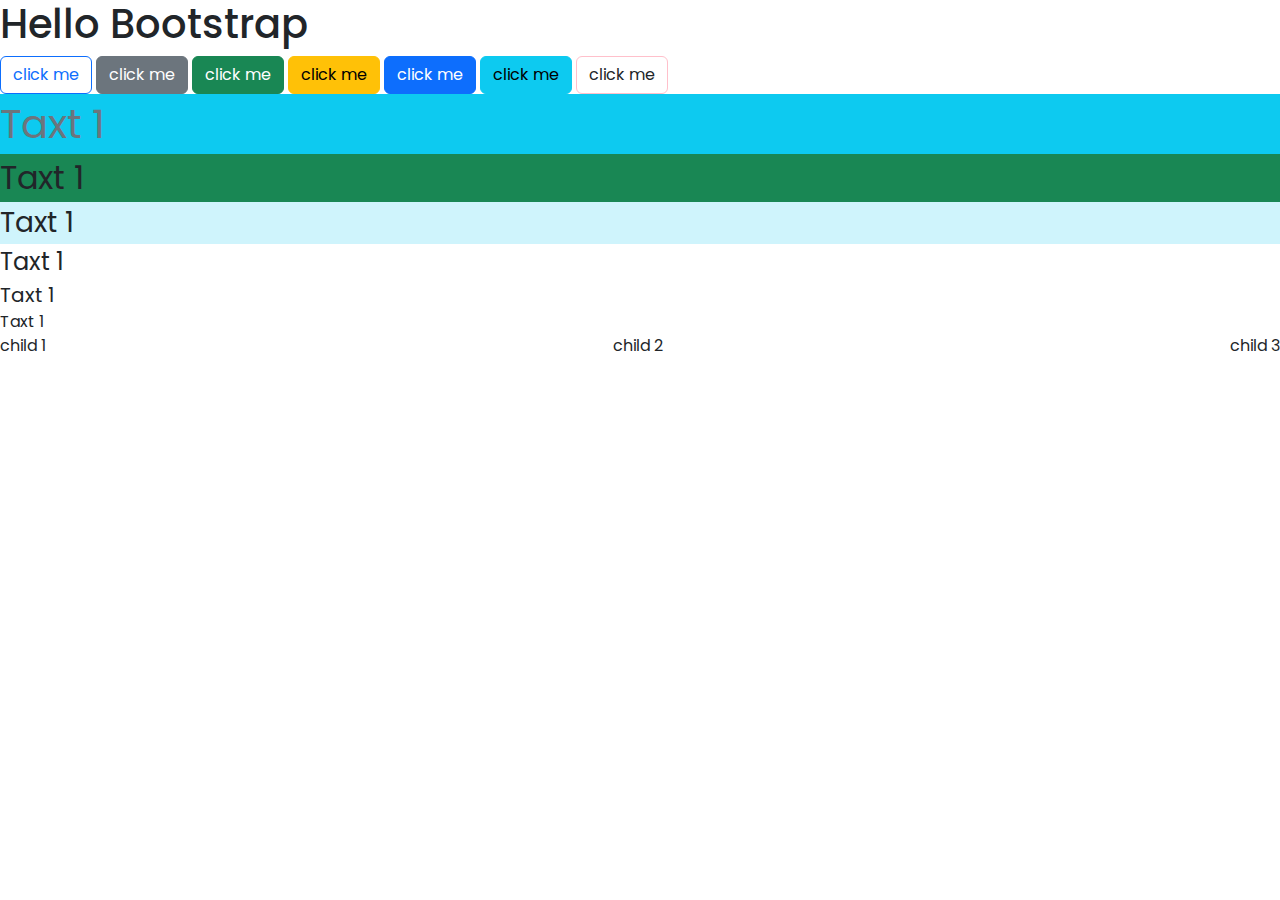
<file: BOOTSTRAP/index.html>
<!DOCTYPE html>
<html lang="en">
<head>
    <meta charset="UTF-8">
    <meta name="viewport" content="width=device-width, initial-scale=1.0">
    <title>Bootstrap</title>
    <link rel="stylesheet" href="https://cdn.jsdelivr.net/npm/bootstrap@5.3.3/dist/css/bootstrap.min.css">
    <link rel="stylesheet" href="style.css">
</head>
<body>
    <h1>Hello Bootstrap</h1> 
    <button class="btn btn-outline-primary">click me</button>
    <button class="btn btn-secondary">click me</button>
    <button class="btn btn-success">click me</button>
    <button class="btn btn-warning">click me</button>
    <button class="btn btn-primary">click me</button>
    <button class="btn btn-info">click me</button>
    <button class="btn btn-pink">click me</button>


    <div class="fs-1 bg-info text-secondary">Taxt 1</div>
    <div class="fs-2 bg-success">Taxt 1</div>
    <div class="fs-3 bg-info-subtle">Taxt 1</div>
    <div class="fs-4">Taxt 1</div>
    <div class="fs-5">Taxt 1</div>
    <div class="fs-6">Taxt 1</div>


     <div class="d-flex justify-content-between align-items-center">
        <div>child 1</div>
        <div>child 2</div>
        <div>child 3</div>

     </div>


    <script src="https://cdn.jsdelivr.net/npm/bootstrap@5.3.3/dist/js/bootstrap.bundle.min.js"></script>
    
</body>
</html>
</file>
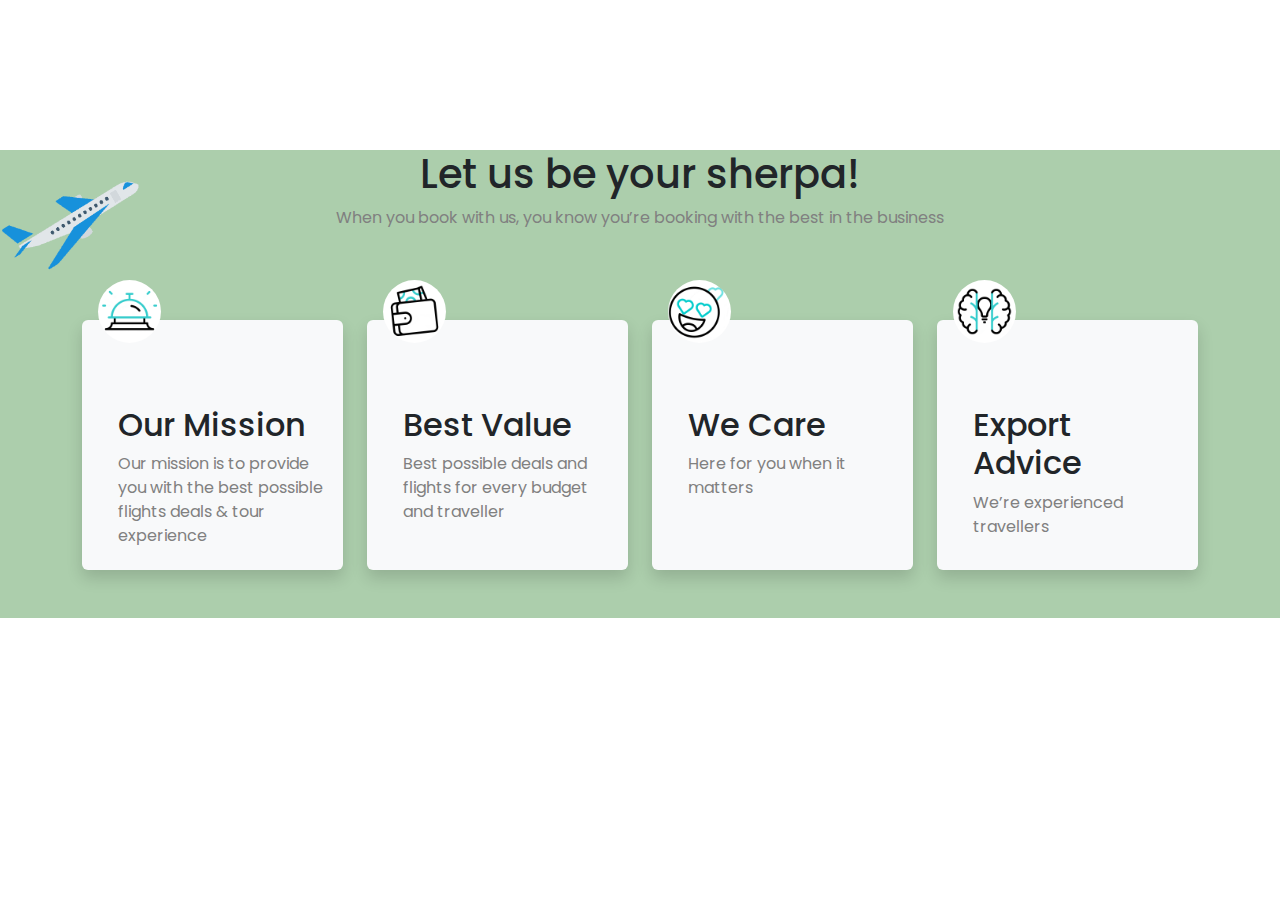
<file: BOOTSTRAP/card.html>
<!DOCTYPE html>
<html lang="en">
<head>
    <meta charset="UTF-8">
    <meta name="viewport" content="width=device-width, initial-scale=1.0">
    <title>Card</title>
    <link rel="stylesheet" href="https://cdn.jsdelivr.net/npm/bootstrap@5.3.3/dist/css/bootstrap.min.css">
    <link rel="stylesheet" href="card.css">
</head>
<body>
  <section>
  <!-- <img class="service"  src="media/services-bg.png"alt=""> -->
  <h1>Let us be your sherpa!</h1>
  <p>When you book with us, you know you’re booking with the best in the business</p>
    <div class="container" >
        <!-- <div class="row">
            <div class="col-sm-4"> -->
                <div class="row mt-4">
                    <div class="col-lg-3 col-md-6 ">
                      <div class="card border border-0 shadow p-3 mb-5 bg-body-tertiary rounded  rounded-start-2">
                        <img src="media/hotel-icon.gif" class="card-img-top rounded-circle" alt="...">
                        <div class="card-body">
                          <h2 class="card-title">Our Mission</h2>
                          <p class="card-text">Our mission is to provide you with the best possible flights deals & tour experience</p>
                        </div>
                      </div>
                    </div>
                    <div class="col-lg-3 col-md-6 ">
                      <div class="card border border-0  shadow p-3 mb-5 bg-body-tertiary rounded rounded-start-2">
                        <img src="media/purse-icon.gif" class="card-img-top rounded-circle" alt="...">
                        <div class="card-body">
                          <h2 class="card-title">Best Value</h2>
                          <p class="card-text">Best possible deals and flights for every budget and traveller</p>
                        </div>
                      </div>
                    </div>
                    <div class="col-lg-3 col-md-6 ">
                      <div class="card border border-0  shadow p-3 mb-5 bg-body-tertiary rounded rounded-start-2">
                        <img src="media/in-love-icon.gif" class="card-img-top rounded-circle" alt="...">
                        <div class="card-body">
                          <h2 class="card-title">We Care</h2>
                          <p class="card-text">Here for you when it matters</p>
                        </div>
                      </div>
                    </div>
                    <div class="col-lg-3 col-md-6 ">
                      <div class="card border border-0  shadow p-3 mb-5 bg-body-tertiary rounded rounded-start-2">
                        <img src="media/brain-icon.gif" class="card-img-top rounded-circle" alt="...">
                        <div class="card-body">
                          <h2 class="card-title">Export Advice</h2>
                          <p class="card-text">We’re experienced travellers</p>
                        </div>
                      </div>
                    </div>
                  <!-- </div>
            </div> -->
        </div>

    </div>
  </section>
    
    <script src="https://cdn.jsdelivr.net/npm/bootstrap@5.3.3/dist/js/bootstrap.bundle.min.js"></script>
</body>
</html>
</file>
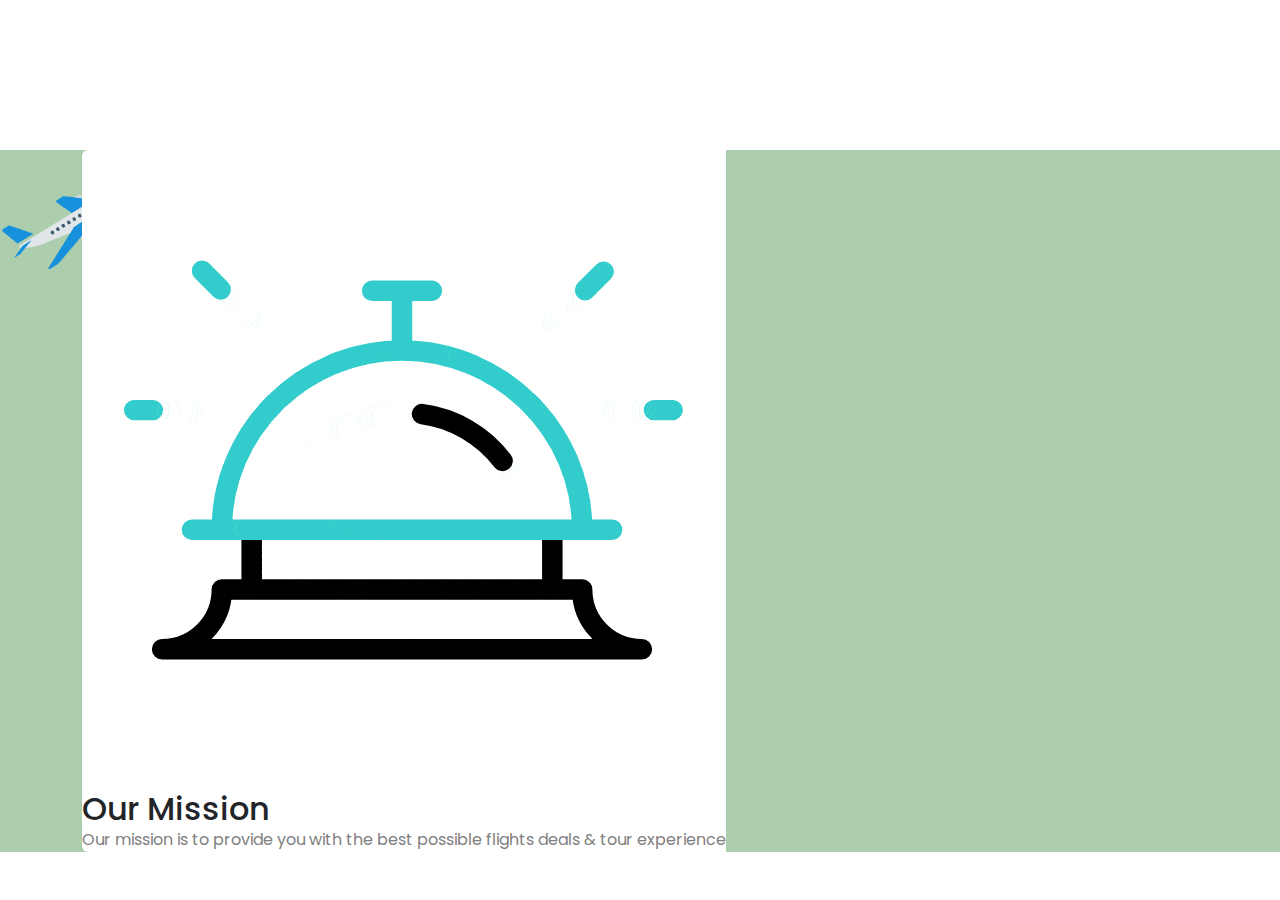
<file: BOOTSTRAP/card1.html>
<!DOCTYPE html>
<html lang="en">
<head>
    <meta charset="UTF-8">
    <meta name="viewport" content="width=device-width, initial-scale=1.0">
    <title>Card</title>
    <link rel="stylesheet" href="https://cdn.jsdelivr.net/npm/bootstrap@5.3.3/dist/css/bootstrap.min.css">
    <link rel="stylesheet" href="card.css">
</head>
<body>
  <section id="sherpa">
    <div class="container" >
  <!-- <h1>Let us be your sherpa!</h1>
  <p>When you book with us, you know you’re booking with the best in the business</p> -->
    
        <!-- <div class="row">
            <div class="col-sm-4"> -->
                <div class="d-flex">
                    <div class="bg-white rounded-start-2">
                        <img src="media/hotel-icon.gif" class="rounded-circle" alt="...">
                          <h2 class="card-title">Our Mission</h2>
                          <p class="card-text">Our mission is to provide you with the best possible flights deals & tour experience</p>
                    </div>
                   
            </div>
        

    </div>
  </section>
    
    <script src="https://cdn.jsdelivr.net/npm/bootstrap@5.3.3/dist/js/bootstrap.bundle.min.js"></script>
</body>
</html>
</file>
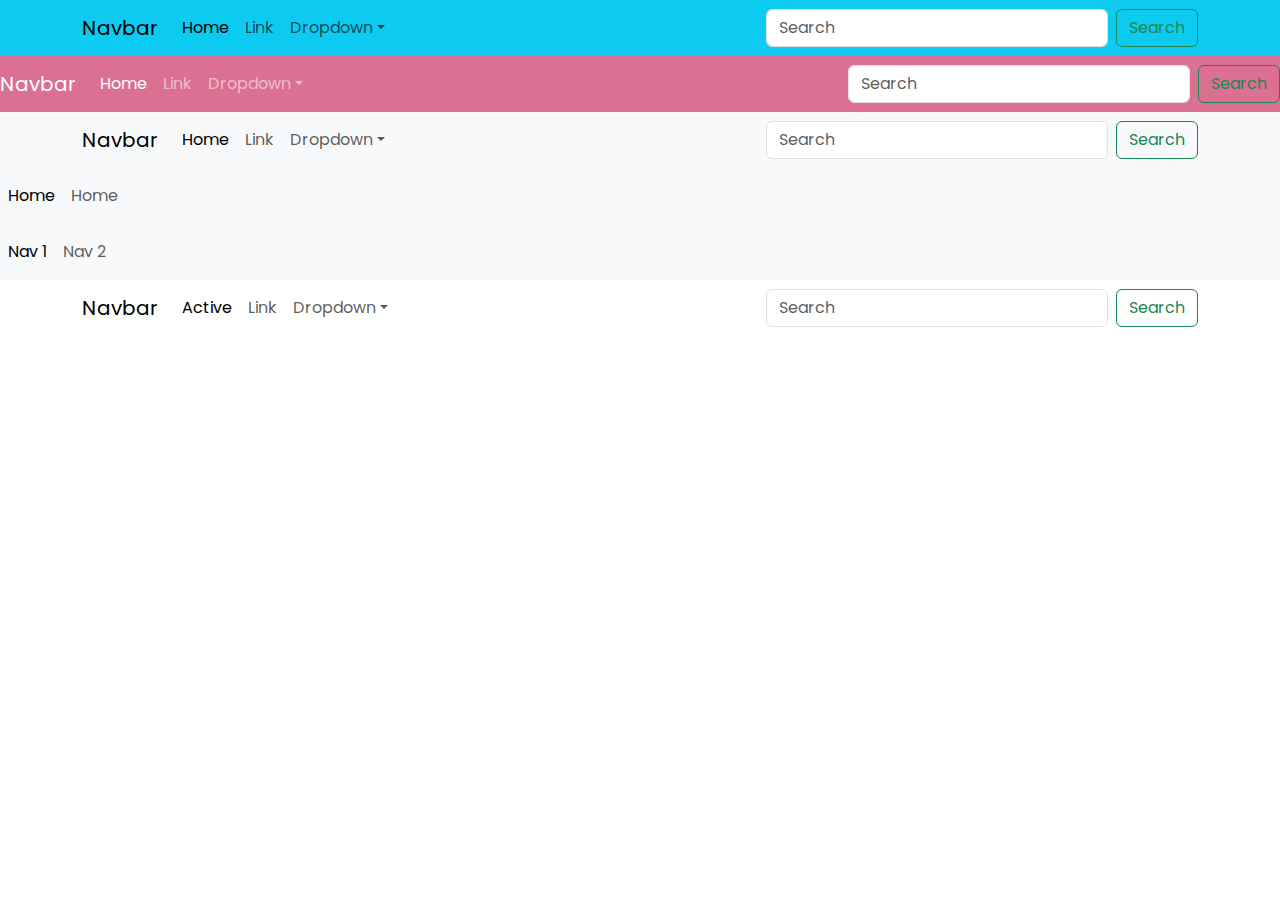
<file: BOOTSTRAP/navbar.html>
<!DOCTYPE html>
<html lang="en">
<head>
    <meta charset="UTF-8">
    <meta name="viewport" content="width=device-width, initial-scale=1.0">
    <title>navbar</title>
    <link rel="stylesheet" href="https://cdn.jsdelivr.net/npm/bootstrap@5.3.3/dist/css/bootstrap.min.css">
    <link rel="stylesheet" href="navbar.css">

</head>
<body>
    <nav
        class="navbar navbar-expand-sm navbar-dark bg-primary"
    >
        <a class="navbar-brand" href="#">Navbar</a>
        <button
            class="navbar-toggler d-lg-none"
            type="button"
            data-bs-toggle="collapse"
            data-bs-target="#collapsibleNavId"
            aria-controls="collapsibleNavId"
            aria-expanded="false"
            aria-label="Toggle navigation"
        ></button>
        <div class="collapse navbar-collapse" id="collapsibleNavId">
            <ul class="navbar-nav me-auto mt-2 mt-lg-0">
                <li class="nav-item">
                    <a class="nav-link active" href="#" aria-current="page"
                        >Home <span class="visually-hidden">(current)</span></a
                    >
                </li>
                <li class="nav-item">
                    <a class="nav-link" href="#">Link</a>
                </li>
                <li class="nav-item dropdown">
                    <a
                        class="nav-link dropdown-toggle"
                        href="#"
                        id="dropdownId"
                        data-bs-toggle="dropdown"
                        aria-haspopup="true"
                        aria-expanded="false"
                        >Dropdown</a
                    >
                    <div class="dropdown-menu" aria-labelledby="dropdownId">
                        <a class="dropdown-item" href="#">Action 1</a>
                        <a class="dropdown-item" href="#">Action 2</a>
                    </div>
                </li>
            </ul>
            <form class="d-flex my-2 my-lg-0">
                <input
                    class="form-control me-sm-2"
                    type="text"
                    placeholder="Search"
                />
                <button class="btn btn-outline-success my-2 my-sm-0" type="submit">
                    Search
                </button>
            </form>
        </div>
    </nav>
    <!-- background-color -->
    <nav
        class="navbar navbar-expand-sm navbar-dark"
        style="
            background-color: palevioletred;
        "
    >
        <a class="navbar-brand" href="#">Navbar</a>
        <button
            class="navbar-toggler d-lg-none"
            type="button"
            data-bs-toggle="collapse"
            data-bs-target="#collapsibleNavId"
            aria-controls="collapsibleNavId"
            aria-expanded="false"
            aria-label="Toggle navigation"
        ></button>
        <div class="collapse navbar-collapse" id="collapsibleNavId">
            <ul class="navbar-nav me-auto mt-2 mt-lg-0">
                <li class="nav-item">
                    <a class="nav-link active" href="#" aria-current="page"
                        >Home <span class="visually-hidden">(current)</span></a
                    >
                </li>
                <li class="nav-item">
                    <a class="nav-link" href="#">Link</a>
                </li>
                <li class="nav-item dropdown">
                    <a
                        class="nav-link dropdown-toggle"
                        href="#"
                        id="dropdownId"
                        data-bs-toggle="dropdown"
                        aria-haspopup="true"
                        aria-expanded="false"
                        >Dropdown</a
                    >
                    <div class="dropdown-menu" aria-labelledby="dropdownId">
                        <a class="dropdown-item" href="#">Action 1</a>
                        <a class="dropdown-item" href="#">Action 2</a>
                    </div>
                </li>
            </ul>
            <form class="d-flex my-2 my-lg-0">
                <input
                    class="form-control me-sm-2"
                    type="text"
                    placeholder="Search"
                />
                <button class="btn btn-outline-success my-2 my-sm-0" type="submit">
                    Search
                </button>
            </form>
        </div>
    </nav>
     <!-- default -->
    <nav
        class="navbar navbar-expand-sm navbar-light bg-light"
    >
        <div class="container">
            <a class="navbar-brand" href="#">Navbar</a>
            <button
                class="navbar-toggler d-lg-none"
                type="button"
                data-bs-toggle="collapse"
                data-bs-target="#collapsibleNavId"
                aria-controls="collapsibleNavId"
                aria-expanded="false"
                aria-label="Toggle navigation"
            >
                <span class="navbar-toggler-icon"></span>
            </button>
            <div class="collapse navbar-collapse" id="collapsibleNavId">
                <ul class="navbar-nav me-auto mt-2 mt-lg-0">
                    <li class="nav-item">
                        <a class="nav-link active" href="#" aria-current="page"
                            >Home
                            <span class="visually-hidden">(current)</span></a
                        >
                    </li>
                    <li class="nav-item">
                        <a class="nav-link" href="#">Link</a>
                    </li>
                    <li class="nav-item dropdown">
                        <a
                            class="nav-link dropdown-toggle"
                            href="#"
                            id="dropdownId"
                            data-bs-toggle="dropdown"
                            aria-haspopup="true"
                            aria-expanded="false"
                            >Dropdown</a
                        >
                        <div
                            class="dropdown-menu"
                            aria-labelledby="dropdownId"
                        >
                            <a class="dropdown-item" href="#"
                                >Action 1</a
                            >
                            <a class="dropdown-item" href="#"
                                >Action 2</a
                            >
                        </div>
                    </li>
                </ul>
                <form class="d-flex my-2 my-lg-0">
                    <input
                        class="form-control me-sm-2"
                        type="text"
                        placeholder="Search"
                    />
                    <button
                        class="btn btn-outline-success my-2 my-sm-0"
                        type="submit"
                    >
                        Search
                    </button>
                </form>
            </div>
        </div>
    </nav>
      <!-- min a -->
    <nav class="navbar navbar-expand navbar-light bg-light">
        <div class="nav navbar-nav">
            <a class="nav-item nav-link active" href="#" aria-current="page"
                >Home <span class="visually-hidden">(current)</span></a
            >
            <a class="nav-item nav-link" href="#">Home</a>
        </div>
    </nav>
     <!-- min ul -->
    <nav class="navbar navbar-expand navbar-light bg-light">
        <ul class="nav navbar-nav">
            <li class="nav-item">
                <a class="nav-link active" href="#" aria-current="page"
                    >Nav 1 <span class="visually-hidden">(current)</span></a
                >
            </li>
            <li class="nav-item">
                <a class="nav-link" href="#">Nav 2</a>
            </li>
        </ul>
    </nav>
       <!-- not responsive -->
    <nav class="navbar navbar-expand navbar-light bg-faded">
        <div class="container">
            <a class="navbar-brand" href="#">Navbar</a>
            <ul class="navbar-nav me-auto mt-2 mt-lg-0">
                <li class="nav-item">
                    <a class="nav-link active" href="#" aria-current="page"
                        >Active
                        <span class="visually-hidden">(current)</span></a
                    >
                </li>
                <li class="nav-item">
                    <a class="nav-link" href="#">Link</a>
                </li>
                <li class="nav-item dropdown">
                    <a
                        class="nav-link dropdown-toggle"
                        href="#"
                        id="dropdownId"
                        data-bs-toggle="dropdown"
                        aria-haspopup="true"
                        aria-expanded="false"
                        >Dropdown</a
                    >
                    <div class="dropdown-menu" aria-labelledby="dropdownId">
                        <a class="dropdown-item" href="#">Action 1</a>
                        <a class="dropdown-item" href="#">Action 2</a>
                    </div>
                </li>
            </ul>
            <form class="d-flex my-2 my-lg-0">
                <input
                    class="form-control me-sm-2"
                    type="text"
                    placeholder="Search"
                />
                <button class="btn btn-outline-success my-2 my-sm-0" type="submit">
                    Search
                </button>
            </form>
        </div>
    </nav>
     <!-- offcanvas -->
    <nav class="navbar navbar-light bg-success fixed-top">
        <div class="container-fluid">
            <a class="navbar-brand" href="#">Navbar</a>
            <button
                class="navbar-toggler"
                type="button"
                data-bs-toggle="offcanvas"
                data-bs-target="#offcanvasNavbar"
                aria-controls="offcanvasNavbar"
            >
                <span class="navbar-toggler-icon"></span>
            </button>
            <div
                class="offcanvas offcanvas-end"
                tabindex="-1"
                id="offcanvasNavbar"
                aria-labelledby="offcanvasNavbarLabel"
            >
                <div class="offcanvas-header">
                    <h5 class="offcanvas-title" id="offcanvasNavbarLabel">
                        Offcanvas
                    </h5>
                    <button
                        type="button"
                        class="btn-close text-reset"
                        data-bs-dismiss="offcanvas"
                        aria-label="Close"
                    ></button>
                </div>
                <div class="offcanvas-body">
                    <ul class="navbar-nav justify-content-end flex-grow-1 pe-3">
                        <li class="nav-item">
                            <a
                                class="nav-link active"
                                aria-current="page"
                                href="#"
                                >Home</a
                            >
                        </li>
                        <li class="nav-item">
                            <a class="nav-link" href="#">Link</a>
                        </li>
                        <li class="nav-item dropdown">
                            <a
                                class="nav-link dropdown-toggle"
                                href="#"
                                id="dropdownId"
                                data-bs-toggle="dropdown"
                                aria-haspopup="true"
                                aria-expanded="false"
                                >Dropdown</a
                            >
                            <div
                                class="dropdown-menu"
                                aria-labelledby="dropdownId"
                            >
                                <a class="dropdown-item" href="#"
                                    >Action 1</a
                                >
                                <a class="dropdown-item" href="#"
                                    >Action 2</a
                                >
                            </div>
                        </li>
                    </ul>
                    <form class="d-flex">
                        <input
                            class="form-control me-2"
                            type="search"
                            placeholder="Search"
                            aria-label="Search"
                        />
                        <button class="btn btn-outline-success" type="submit">
                            Search
                        </button>
                    </form>
                </div>
            </div>
        </div>
    </nav>
       <!-- placement -->
    <nav
        class="navbar navbar-expand-lg navbar-light bg-info fixed-top"
    >
        <div class="container">
            <a class="navbar-brand" href="#">Navbar</a>
            <button
                class="navbar-toggler hidden-lg-up"
                type="button"
                data-bs-toggle="collapse"
                data-bs-target="#collapsibleNavId"
                aria-controls="collapsibleNavId"
                aria-expanded="false"
                aria-label="Toggle navigation"
            ></button>
            <div class="collapse navbar-collapse" id="collapsibleNavId">
                <ul class="navbar-nav me-auto mt-2 mt-lg-0">
                    <li class="nav-item">
                        <a class="nav-link active" href="#" aria-current="page"
                            >Home
                            <span class="visually-hidden">(current)</span></a
                        >
                    </li>
                    <li class="nav-item">
                        <a class="nav-link" href="#">Link</a>
                    </li>
                    <li class="nav-item dropdown">
                        <a
                            class="nav-link dropdown-toggle"
                            href="#"
                            id="dropdownId"
                            data-bs-toggle="dropdown"
                            aria-haspopup="true"
                            aria-expanded="false"
                            >Dropdown</a
                        >
                        <div
                            class="dropdown-menu"
                            aria-labelledby="dropdownId"
                        >
                            <a class="dropdown-item" href="#"
                                >Action 1</a
                            >
                            <a class="dropdown-item" href="#"
                                >Action 2</a
                            >
                        </div>
                    </li>
                </ul>
                <form class="d-flex my-2 my-lg-0">
                    <input
                        class="form-control me-sm-2"
                        type="text"
                        placeholder="Search"
                    />
                    <button
                        class="btn btn-outline-success my-2 my-sm-0"
                        type="submit"
                    >
                        Search
                    </button>
                </form>
            </div>
        </div>
    </nav>
    
    
    
    
    
    
    
    <script src="https://cdn.jsdelivr.net/npm/bootstrap@5.3.3/dist/js/bootstrap.bundle.min.js"></script>
</body>
</html>
</file>
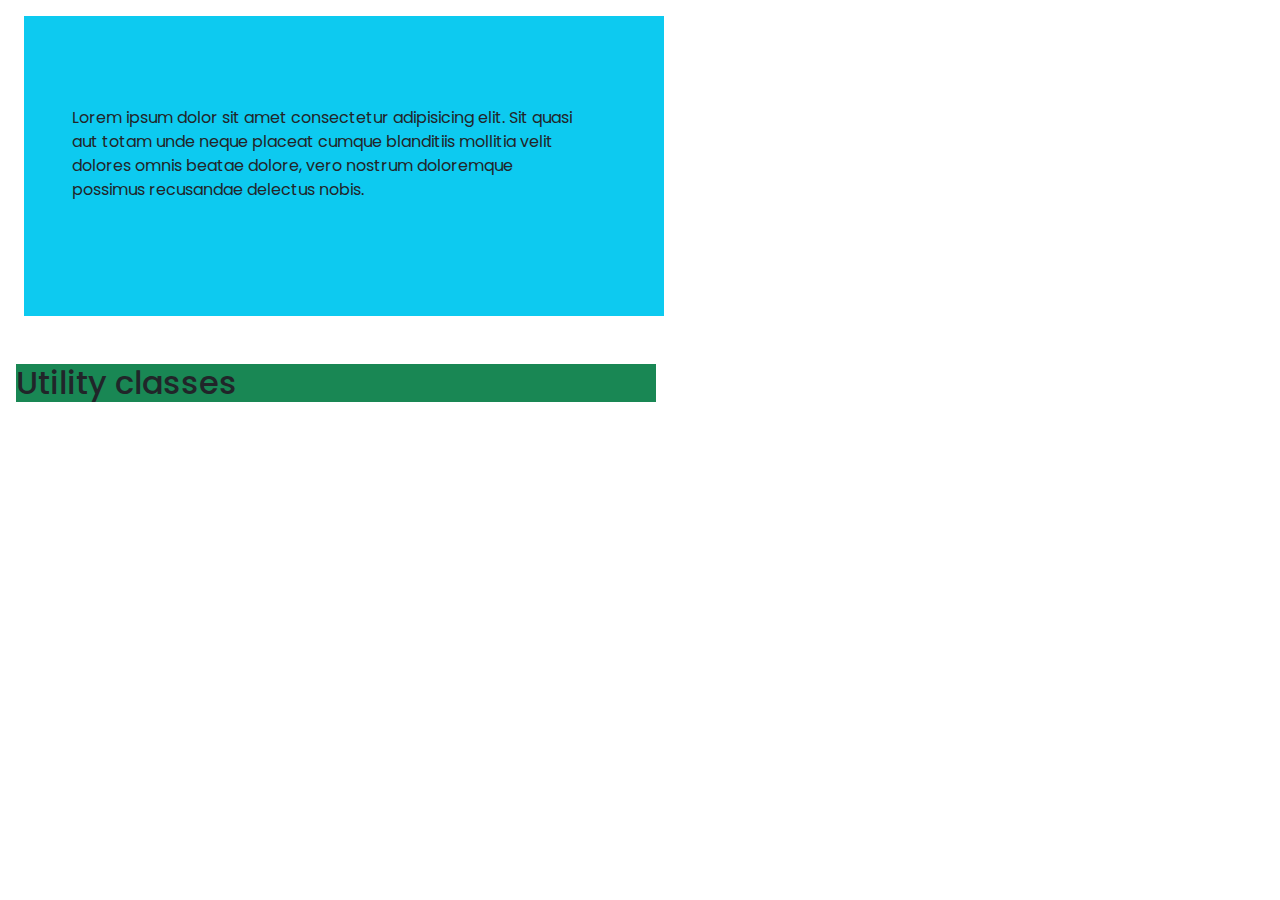
<file: BOOTSTRAP/utility.html>
<!DOCTYPE html>
<html lang="en">
<head>
    <meta charset="UTF-8">
    <meta name="viewport" content="width=device-width, initial-scale=1.0">
    <title>Utility</title>
    <link rel="stylesheet" href="https://cdn.jsdelivr.net/npm/bootstrap@5.3.3/dist/css/bootstrap.min.css">
    <link rel="stylesheet" href="utility.css">
</head>
<body>
    <div class="bg-info w-50 mt-3 mb-5 ms-4 me-2 pb-3 ps-5 h-150">
        Lorem ipsum dolor sit amet consectetur adipisicing elit. Sit quasi aut totam unde neque placeat cumque blanditiis mollitia velit dolores omnis beatae dolore, vero nostrum doloremque possimus recusandae delectus nobis.
    </div>
    <h2 class="bg-success w-50 mt-5 ms-3">Utility classes</h2>
    <!-- <ul>
        <li>margin</li>
        <li>padding</li>
    </ul>
    <pre>
        all 4 directions
        m-0, m-1, m-2, m-3, m-4, m-5

        mx-0 to 5 margin x-axis left and right
        my-0 to 5 margin y-axis top and button
    </pre> -->
    <script src="https://cdn.jsdelivr.net/npm/bootstrap@5.3.3/dist/js/bootstrap.bundle.min.js"></script>
    
</body>
</html>
</file>
<file: BOOTSTRAP/style.css>
@import url('https://fonts.googleapis.com/css2?family=Poppins:wght@400;500;700&display=swap');

body{
    font-family: "Poppins", sans-serif;
  font-weight: 400;
  font-style: normal;
}
.btn-pink{
   
    border: 1px solid pink;
}
.btn-pink:hover{
    background-color: palevioletred;
   
}
</file>
<file: BOOTSTRAP/card.css>
@import url('https://fonts.googleapis.com/css2?family=Poppins:wght@400;500;700&display=swap');

body{
    font-family: "Poppins", sans-serif;
  font-weight: 400;
  font-style: normal;
  /* background-color: rgb(172, 206, 172);
  background-image: url(https://cemttravel.com.au/wp-content/uploads/2023/01/services-bg.png),url(media/plane\ bg.png);
    background-position: top right, top left;
    background-repeat: no-repeat;
    background-size: 140px auto;
    opacity: 1; */
 
}
section{
    background-color: rgb(172, 206, 172);
    background-image: url(https://cemttravel.com.au/wp-content/uploads/2023/01/services-bg.png),url(media/plane\ bg.png);
      background-position: top right, top left;
      background-repeat: no-repeat;
      background-size: 140px auto;
      opacity: 1;
      width: 100%;
      margin-top: 150px;
}
.container{
    margin-top: 90px;   
}
h1{
    text-align: center;
    margin-top: 40px;
}
p{
    color: gray;
    text-align: center;
}

.card{
    height: 250px;
    position: relative;
    
}


.card-img-top{
 height: 63px;
 width: 63px;
 top: -40px;
 position: absolute;
 /* padding-top: -40px; */
 
 
 
}
.card-body{
    padding: 20px;
    position: absolute;
    margin-top: 50px;
    
    
}
.card-text{
    color: gray;
    /* position: absolute; */
    text-align: left;
    
}

/* @media (min-width:678px){
    .card{
        width: 100%;
    }
} */
</file>
<file: BOOTSTRAP/navbar.css>
@import url('https://fonts.googleapis.com/css2?family=Poppins:wght@400;500;700&display=swap');

body{
    font-family: "Poppins", sans-serif;
  font-weight: 400;
  font-style: normal;
}
</file>
<file: BOOTSTRAP/utility.css>
@import url('https://fonts.googleapis.com/css2?family=Poppins:wght@400;500;700&display=swap');

body{
    font-family: "Poppins", sans-serif;
  font-weight: 400;
  font-style: normal;
}
div{
    height: 300px;
    padding: 90px;
}
</file>
